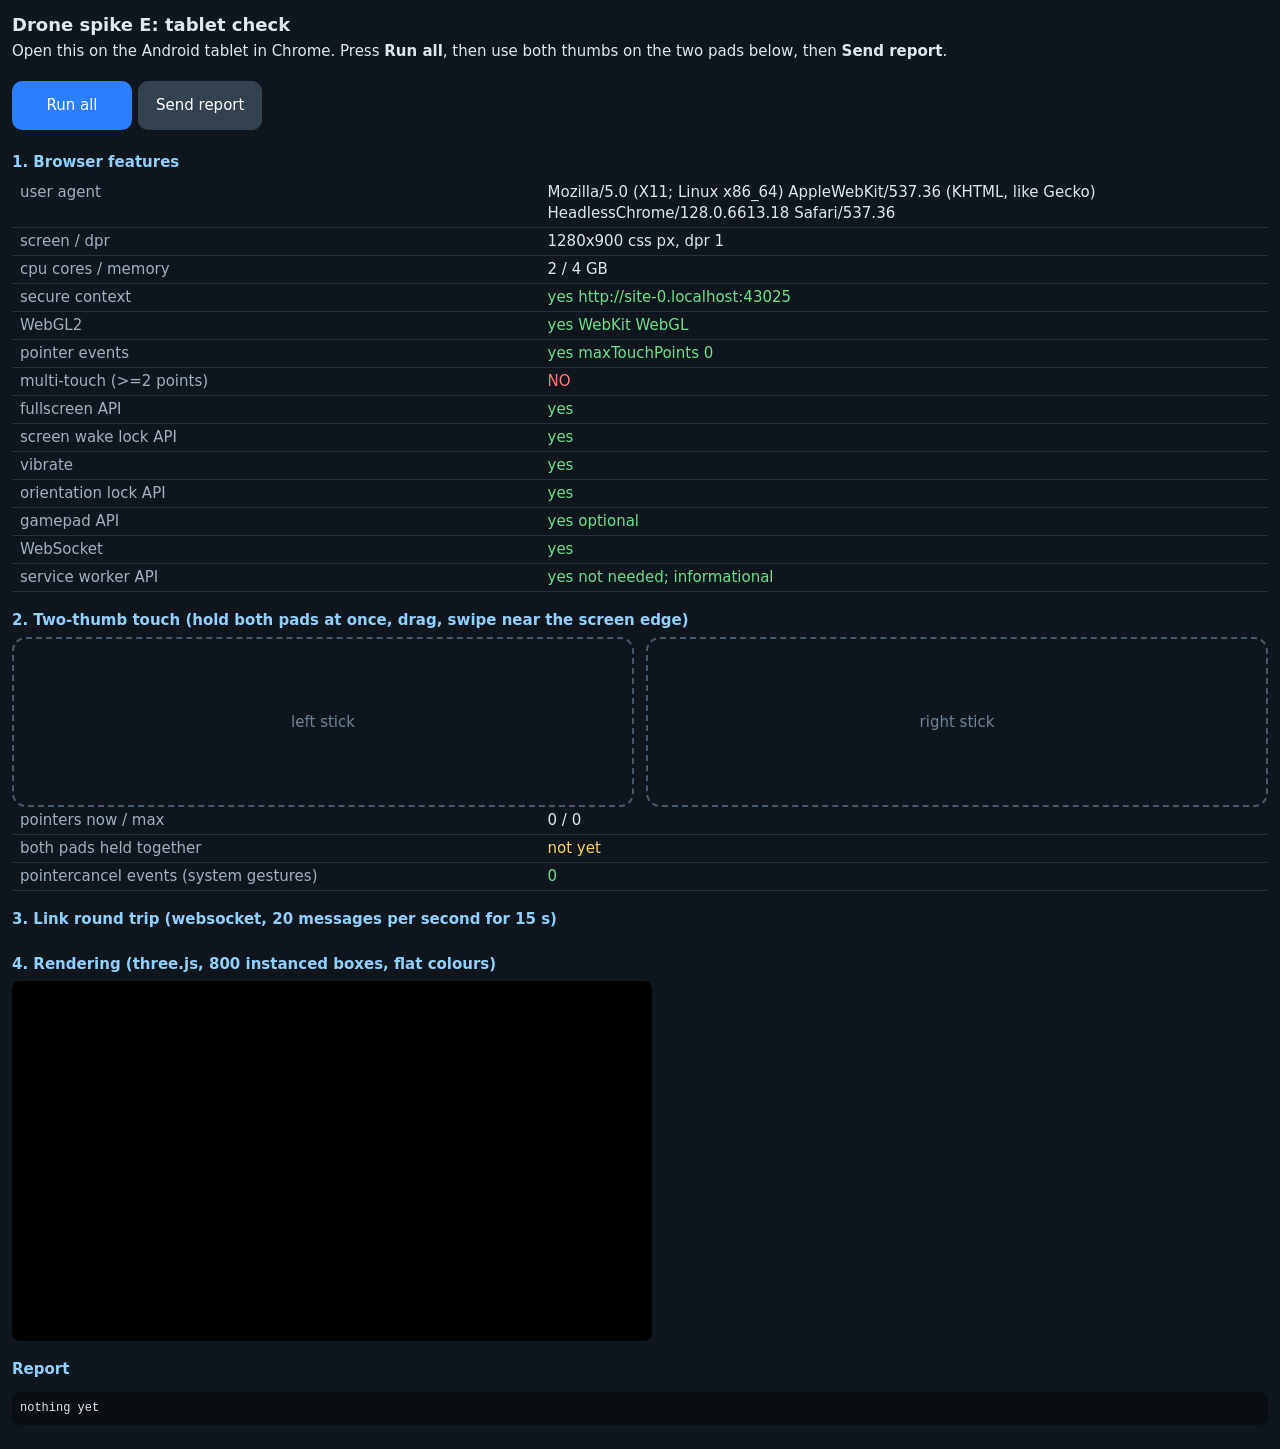
<file: quake-map/disaster/tools/spikes/spike_tablet/index.html>
<!doctype html>
<html lang="en"><head><meta charset="utf-8">
<meta name="viewport" content="width=device-width,initial-scale=1,maximum-scale=1,user-scalable=no">
<title>Drone spike E: tablet check</title>
<style>
  :root{color-scheme:dark}
  body{margin:0;padding:12px;font:15px/1.4 system-ui,sans-serif;background:#10161d;color:#dfe7ee}
  h1{font-size:18px;margin:0 0 4px} h2{font-size:15px;margin:18px 0 6px;color:#8fd0ff}
  button{font:inherit;padding:14px 18px;border-radius:10px;border:0;background:#2b7fff;color:#fff;margin:4px 6px 4px 0;min-width:120px}
  button.alt{background:#34424f}
  table{border-collapse:collapse;width:100%} td{padding:3px 8px;border-bottom:1px solid #26323d;vertical-align:top}
  td:first-child{color:#9fb0bf;width:42%} .ok{color:#6be08b} .bad{color:#ff7a7a} .warn{color:#ffd166}
  #pad{display:flex;gap:12px;height:170px;touch-action:none;user-select:none;-webkit-user-select:none}
  .stick{flex:1;border:2px dashed #46596b;border-radius:14px;display:flex;align-items:center;justify-content:center;color:#6f8396;position:relative;touch-action:none}
  .dot{position:absolute;width:46px;height:46px;border-radius:50%;background:#2b7fff99;border:2px solid #8fd0ff;pointer-events:none;display:none}
  canvas{width:100%;max-width:640px;height:auto;background:#000;border-radius:8px;display:block;touch-action:none}
  pre{background:#0a0f14;padding:8px;border-radius:8px;overflow:auto;max-height:220px;font-size:12px}
</style></head><body>
<h1>Drone spike E: tablet check <small id="ver" style="color:#6f8396"></small></h1>
<div>Open this on the Android tablet in Chrome. Press <b>Run all</b>, then use both thumbs on the two pads below, then <b>Send report</b>.</div>
<p><button id="runAll">Run all</button><button class="alt" id="sendBtn">Send report</button></p>

<h2>1. Browser features</h2><table id="feat"></table>
<h2>2. Two-thumb touch (hold both pads at once, drag, swipe near the screen edge)</h2>
<div id="pad"><div class="stick" id="s1">left stick<div class="dot"></div></div><div class="stick" id="s2">right stick<div class="dot"></div></div></div>
<table id="touch"></table>
<h2>3. Link round trip (websocket, 20 messages per second for 15 s)</h2><table id="rtt"></table>
<h2>4. Rendering (three.js, 800 instanced boxes, flat colours)</h2>
<canvas id="cv" width="640" height="360"></canvas><table id="fps"></table>
<h2>Report</h2><pre id="out">nothing yet</pre>

<script type="module">
const $ = id => document.getElementById(id);
const R = { when: new Date().toISOString(), page: location.href, features: {}, touch: {}, rtt: {}, fps: {} };
const row = (tbl, k, v, cls = '') => { const t = $(tbl); let tr = t.querySelector(`[data-k="${k}"]`); if (!tr) { tr = document.createElement('tr'); tr.dataset.k = k; tr.innerHTML = '<td></td><td></td>'; t.appendChild(tr); } tr.children[0].textContent = k; tr.children[1].textContent = v; tr.children[1].className = cls; };
const pct = (a, p) => { if (!a.length) return NaN; const s = [...a].sort((x, y) => x - y); return s[Math.min(s.length - 1, Math.floor(p * s.length))]; };
const sleep = ms => new Promise(r => setTimeout(r, ms));
const flag = (tbl, store, k, ok, detail = '') => { store[k] = { ok: !!ok, detail }; row(tbl, k, (ok ? 'yes' : 'NO') + (detail ? '  ' + detail : ''), ok ? 'ok' : 'bad'); };

// ---------------------------------------------------------------- 1. features
async function features() {
  const F = R.features, nav = navigator;
  row('feat', 'user agent', nav.userAgent); F.userAgent = nav.userAgent;
  row('feat', 'screen / dpr', `${screen.width}x${screen.height} css px, dpr ${devicePixelRatio}`); F.screen = [screen.width, screen.height, devicePixelRatio];
  row('feat', 'cpu cores / memory', `${nav.hardwareConcurrency} / ${nav.deviceMemory ?? '?'} GB`); F.cores = nav.hardwareConcurrency; F.memGB = nav.deviceMemory ?? null;
  flag('feat', F, 'secure context', window.isSecureContext, location.protocol + '//' + location.host);
  const gl = document.createElement('canvas').getContext('webgl2');
  flag('feat', F, 'WebGL2', !!gl, gl ? (gl.getParameter(gl.RENDERER) || '') : '');
  flag('feat', F, 'pointer events', 'PointerEvent' in window, `maxTouchPoints ${nav.maxTouchPoints}`);
  flag('feat', F, 'multi-touch (>=2 points)', nav.maxTouchPoints >= 2);
  flag('feat', F, 'fullscreen API', !!document.documentElement.requestFullscreen);
  flag('feat', F, 'screen wake lock API', 'wakeLock' in nav);
  flag('feat', F, 'vibrate', 'vibrate' in nav);
  flag('feat', F, 'orientation lock API', !!(screen.orientation && screen.orientation.lock));
  flag('feat', F, 'gamepad API', 'getGamepads' in nav, 'optional');
  flag('feat', F, 'WebSocket', 'WebSocket' in window);
  flag('feat', F, 'service worker API', 'serviceWorker' in nav, 'not needed; informational');
}
async function gestureTests() {            // must start from the button click (user activation)
  const F = R.features;
  try { await document.documentElement.requestFullscreen(); flag('feat', F, 'fullscreen works', true); await sleep(400); await document.exitFullscreen(); } catch (e) { flag('feat', F, 'fullscreen works', false, String(e)); }
  try { const l = await navigator.wakeLock.request('screen'); flag('feat', F, 'wake lock works', true); await l.release(); } catch (e) { flag('feat', F, 'wake lock works', false, String(e)); }
  try { const ok = navigator.vibrate && navigator.vibrate([60, 40, 60]); flag('feat', F, 'vibrate works', !!ok, 'feel for it'); } catch (e) { flag('feat', F, 'vibrate works', false, String(e)); }
  try { await document.documentElement.requestFullscreen(); await screen.orientation.lock('landscape'); flag('feat', F, 'landscape lock works', true); screen.orientation.unlock(); await document.exitFullscreen(); } catch (e) { flag('feat', F, 'landscape lock works', false, String(e)); try { await document.exitFullscreen(); } catch (_) {} }
}

// ---------------------------------------------------------------- 2. touch
const T = R.touch; T.maxSimultaneous = 0; T.cancelled = 0; T.moves = 0; T.leftStickMax = 0; T.bothSticksMax = 0;
{
  const active = new Map();
  for (const id of ['s1', 's2']) {
    const el = $(id), dot = el.querySelector('.dot');
    el.addEventListener('pointerdown', e => { el.setPointerCapture(e.pointerId); active.set(e.pointerId, id); dot.style.display = 'block'; move(e, el, dot); upd(); });
    el.addEventListener('pointermove', e => { if (active.get(e.pointerId) === id) { move(e, el, dot); T.moves++; } });
    const up = e => { if (active.delete(e.pointerId)) { if (![...active.values()].includes(id)) dot.style.display = 'none'; upd(); } };
    el.addEventListener('pointerup', up); el.addEventListener('pointercancel', e => { T.cancelled++; up(e); });
  }
  const move = (e, el, dot) => { const r = el.getBoundingClientRect(); dot.style.left = (e.clientX - r.left - 23) + 'px'; dot.style.top = (e.clientY - r.top - 23) + 'px'; };
  const upd = () => { const n = active.size; T.maxSimultaneous = Math.max(T.maxSimultaneous, n); const both = new Set(active.values()).size === 2; if (both) T.bothSticksMax = Math.max(T.bothSticksMax, n);
    row('touch', 'pointers now / max', `${n} / ${T.maxSimultaneous}`); row('touch', 'both pads held together', T.bothSticksMax >= 2 ? 'yes' : 'not yet', T.bothSticksMax >= 2 ? 'ok' : 'warn');
    row('touch', 'pointercancel events (system gestures)', String(T.cancelled), T.cancelled ? 'warn' : 'ok'); };
  upd();
}

// ---------------------------------------------------------------- 3. websocket round trip
async function rtt() {
  const proto = location.protocol === 'https:' ? 'wss' : 'ws';
  const out = R.rtt = { sent: 0, got: 0 }; const lat = [];
  await new Promise(res => {
    const ws = new WebSocket(`${proto}://${location.host}/ws/echo`);
    ws.onerror = () => { row('rtt', 'connection', 'FAILED', 'bad'); out.error = true; res(); };
    ws.onopen = () => {
      row('rtt', 'connection', `open (${proto})`, 'ok'); let i = 0; const t0 = performance.now();
      const tm = setInterval(() => { if (performance.now() - t0 > 15000) { clearInterval(tm); setTimeout(() => { ws.close(); res(); }, 600); return; }
        ws.send(JSON.stringify({ i, t: performance.now() })); out.sent = ++i; }, 50);
    };
    ws.onmessage = e => { const m = JSON.parse(e.data); lat.push(performance.now() - m.t); out.got++;
      if (lat.length % 20 === 0) row('rtt', 'messages / median ms', `${out.got}/${out.sent}  ${pct(lat, .5).toFixed(1)} ms`); };
  });
  if (lat.length) { Object.assign(out, { p50: pct(lat, .5), p95: pct(lat, .95), p99: pct(lat, .99), max: Math.max(...lat), loss: 1 - out.got / out.sent });
    const good = out.p95 < 60 && out.loss < 0.01;
    row('rtt', 'median / p95 / p99 / max (ms)', [out.p50, out.p95, out.p99, out.max].map(v => v.toFixed(1)).join(' / '), good ? 'ok' : 'warn');
    row('rtt', 'loss', (out.loss * 100).toFixed(2) + ' %', out.loss < .01 ? 'ok' : 'warn');
    row('rtt', 'target', 'p95 round trip under 60 ms keeps input-to-drone under 100 ms'); }
}

// ---------------------------------------------------------------- 4. three.js frame rate
async function fps() {
  let THREE; try { THREE = await import('/vendor/three.module.js'); } catch (e) { row('fps', 'three.js', 'could not load: ' + e, 'bad'); return; }
  const cv = $('cv'); const out = R.fps = { three: THREE.REVISION };
  async function run(label, dpr, ms) {
    const r = new THREE.WebGLRenderer({ canvas: cv, antialias: false, powerPreference: 'high-performance' }); r.setPixelRatio(dpr); r.setSize(640, 360, false);
    const sc = new THREE.Scene(); sc.background = new THREE.Color(0x0b1218);
    const cam = new THREE.PerspectiveCamera(60, 16 / 9, 0.5, 600);
    const N = 800, geo = new THREE.BoxGeometry(1, 1, 1), mat = new THREE.MeshBasicMaterial({ color: 0xffffff }), im = new THREE.InstancedMesh(geo, mat, N);
    const m = new THREE.Matrix4(), c = new THREE.Color(); let s = 1;
    for (let i = 0; i < N; i++) { s = (s * 16807) % 2147483647; const a = s / 2147483647; s = (s * 16807) % 2147483647; const b = s / 2147483647;
      const h = 3 + a * 15; m.compose(new THREE.Vector3((a - .5) * 500, h / 2, (b - .5) * 500), new THREE.Quaternion(), new THREE.Vector3(8 + b * 14, h, 8 + a * 14)); im.setMatrixAt(i, m);
      im.setColorAt(i, c.setHSL(0.55 + a * 0.1, 0.25, 0.35 + b * 0.25)); }
    sc.add(im);
    const pos = new Float32Array(3 * 20000);                 // a 20k-point cloud, like a growing lidar map
    for (let i = 0; i < pos.length; i++) pos[i] = (i % 3 === 1) ? Math.random() * 6 : (Math.random() - .5) * 400;
    const pg = new THREE.BufferGeometry(); pg.setAttribute('position', new THREE.BufferAttribute(pos, 3));
    sc.add(new THREE.Points(pg, new THREE.PointsMaterial({ size: 1.2, color: 0x66ccff })));
    const frames = []; let last = performance.now(); const t0 = last; let k = 0;
    await new Promise(res => { const f = t => { frames.push(t - last); last = t; k += .004; cam.position.set(Math.cos(k) * 150, 40, Math.sin(k) * 150); cam.lookAt(0, 5, 0); r.render(sc, cam);
      if (t - t0 < ms) requestAnimationFrame(f); else res(); }; requestAnimationFrame(f); });
    frames.shift(); const avg = 1000 / (frames.reduce((x, y) => x + y, 0) / frames.length);
    out[label] = { fps: avg, p95_ms: pct(frames, .95), frames: frames.length };
    row('fps', label, `${avg.toFixed(1)} fps, p95 frame ${pct(frames, .95).toFixed(1)} ms`, avg >= 28 ? 'ok' : avg >= 20 ? 'warn' : 'bad');
    r.dispose(); geo.dispose(); mat.dispose();
  }
  row('fps', 'three.js', 'r' + THREE.REVISION);
  await run('pixel ratio 1 (plan default)', 1, 8000);
  await run(`pixel ratio ${devicePixelRatio} (native)`, devicePixelRatio, 6000);
  row('fps', 'target', 'at least 20 fps at pixel ratio 1 (30 is comfortable)');
}

// ---------------------------------------------------------------- driver
async function runAll() {
  $('runAll').disabled = true;
  await gestureTests();
  await features();
  await rtt();
  await fps();
  $('runAll').disabled = false;
  summarize();
}
function summarize() {
  const F = R.features; R.summary = { secure: F['secure context']?.ok, webgl2: F['WebGL2']?.ok, multiTouch: F['multi-touch (>=2 points)']?.ok, fullscreen: F['fullscreen works']?.ok, wakeLock: F['wake lock works']?.ok,
    landscapeLock: F['landscape lock works']?.ok, vibrate: F['vibrate works']?.ok, bothPadsHeld: R.touch.bothSticksMax >= 2, pointercancel: R.touch.cancelled, rttP95: R.rtt.p95, rttMax: R.rtt.max, loss: R.rtt.loss,
    fpsDpr1: R.fps['pixel ratio 1 (plan default)']?.fps, fpsNative: R.fps[`pixel ratio ${devicePixelRatio} (native)`]?.fps, ua: navigator.userAgent, screen: F.screen };
  $('out').textContent = JSON.stringify(R.summary, null, 1);
}
$('runAll').onclick = runAll;
$('sendBtn').onclick = async () => { summarize(); try { const r = await fetch('/api/report', { method: 'POST', headers: { 'Content-Type': 'application/json' }, body: JSON.stringify(R) }); $('out').textContent += '\n\nsent: ' + JSON.stringify(await r.json()); } catch (e) { $('out').textContent += '\n\nsend failed: ' + e; } };
features(); window.__spike = { R, runAll, summarize };
</script></body></html>
</file>
